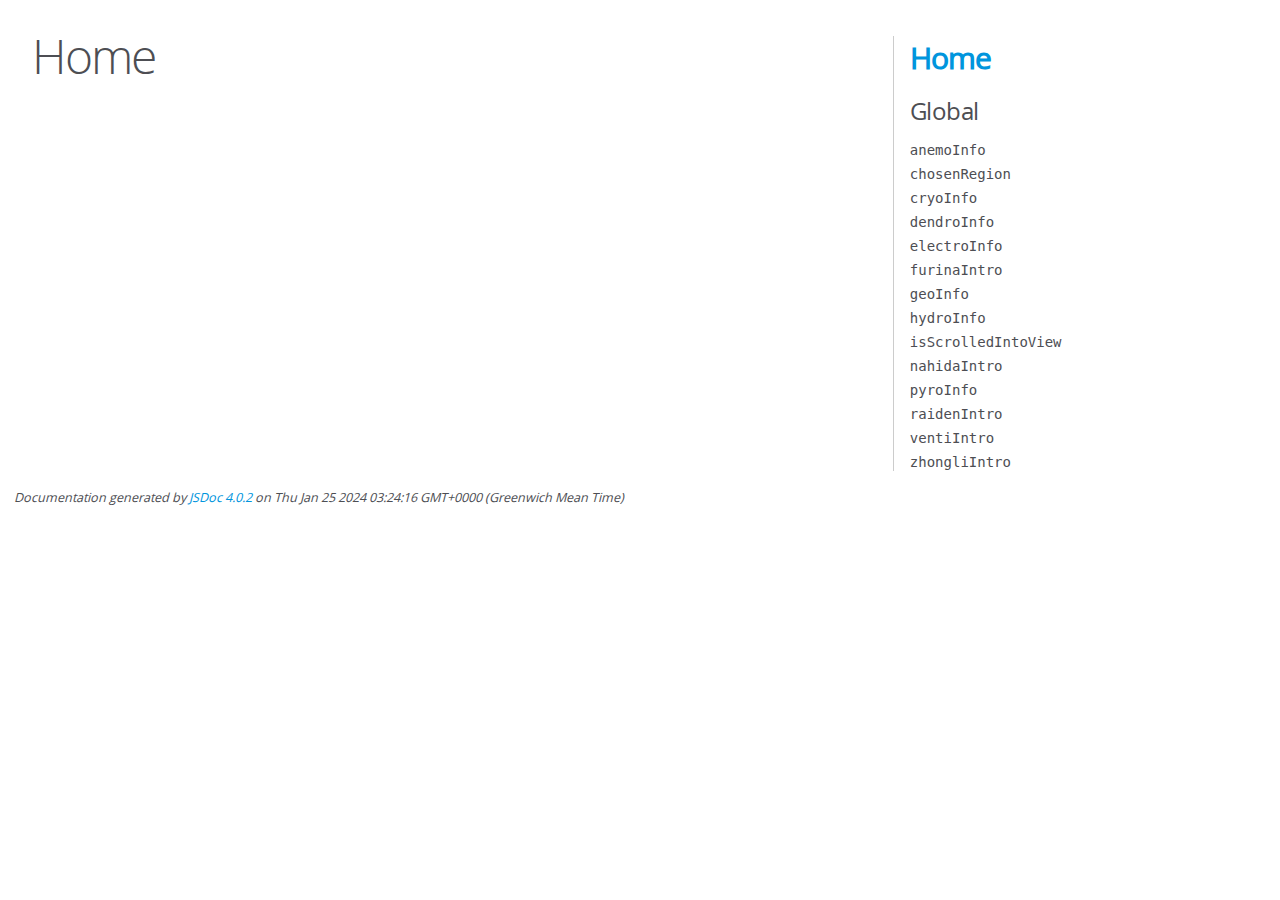
<file: genshin-website/out/index.html>
<!DOCTYPE html>
<html lang="en">
<head>
    <meta charset="utf-8">
    <title>JSDoc: Home</title>

    <script src="scripts/prettify/prettify.js"> </script>
    <script src="scripts/prettify/lang-css.js"> </script>
    <!--[if lt IE 9]>
      <script src="//html5shiv.googlecode.com/svn/trunk/html5.js"></script>
    <![endif]-->
    <link type="text/css" rel="stylesheet" href="styles/prettify-tomorrow.css">
    <link type="text/css" rel="stylesheet" href="styles/jsdoc-default.css">
</head>

<body>

<div id="main">

    <h1 class="page-title">Home</h1>

    



    


    <h3> </h3>










    









</div>

<nav>
    <h2><a href="index.html">Home</a></h2><h3>Global</h3><ul><li><a href="global.html#anemoInfo">anemoInfo</a></li><li><a href="global.html#chosenRegion">chosenRegion</a></li><li><a href="global.html#cryoInfo">cryoInfo</a></li><li><a href="global.html#dendroInfo">dendroInfo</a></li><li><a href="global.html#electroInfo">electroInfo</a></li><li><a href="global.html#furinaIntro">furinaIntro</a></li><li><a href="global.html#geoInfo">geoInfo</a></li><li><a href="global.html#hydroInfo">hydroInfo</a></li><li><a href="global.html#isScrolledIntoView">isScrolledIntoView</a></li><li><a href="global.html#nahidaIntro">nahidaIntro</a></li><li><a href="global.html#pyroInfo">pyroInfo</a></li><li><a href="global.html#raidenIntro">raidenIntro</a></li><li><a href="global.html#ventiIntro">ventiIntro</a></li><li><a href="global.html#zhongliIntro">zhongliIntro</a></li></ul>
</nav>

<br class="clear">

<footer>
    Documentation generated by <a href="https://github.com/jsdoc/jsdoc">JSDoc 4.0.2</a> on Thu Jan 25 2024 03:24:16 GMT+0000 (Greenwich Mean Time)
</footer>

<script> prettyPrint(); </script>
<script src="scripts/linenumber.js"> </script>
</body>
</html>
</file>
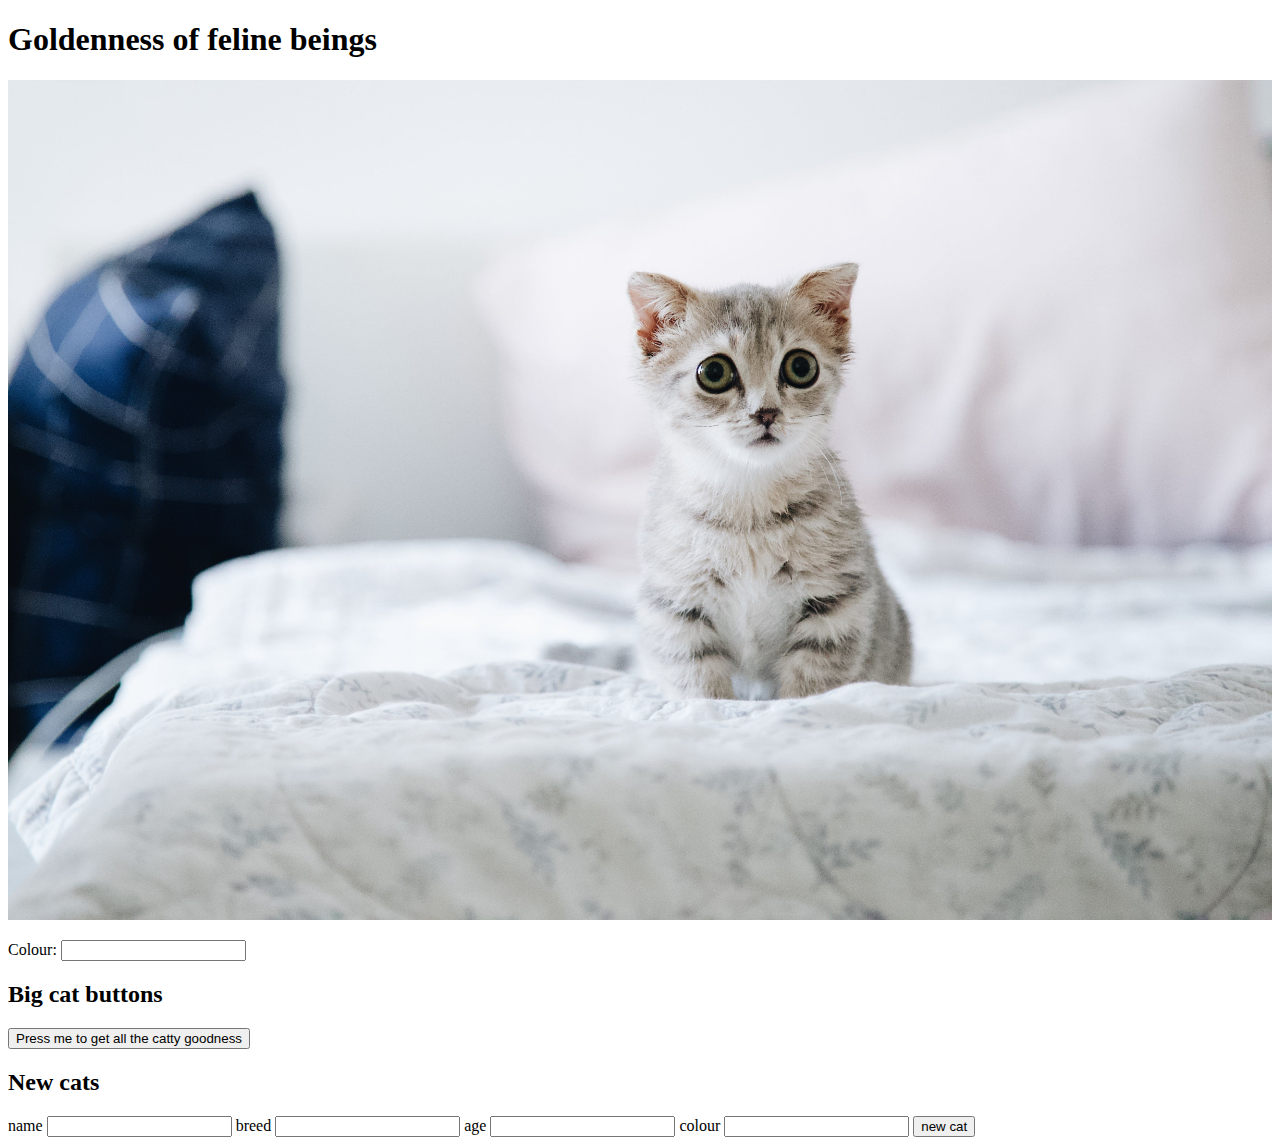
<file: proggold_2324-main/examples/client/index.html>
<!DOCTYPE html>
<html>
<head>
    <title>Golden cats</title>
</head>
<body>

    <script src="index.js" defer></script>

<h1>Goldenness of feline beings</h1>

<img width="100%" alt="Photo of cat by Tranmautritam: https://www.pexels.com/photo/gray-and-white-kitten-on-white-bed-2061057/" src="pexels-tranmautritam-2061057.jpg">

<form id="cat_search_form">

<p>Colour: <input name="colour"></p>
</form>
<div id="cat_search_results"></div>

<h2>Big cat buttons</h2>

<button size="really big" id="all_cats_button">Press me to get all the catty goodness</button>
<div id="all_cats_results"></div>

<h2>New cats</h2>

<form method="POST" action="newcat" id = "new_cat_form">
  name <input name="name">
  breed <input name="breed">
  age <input name="age">
  colour <input name="colour">
  <button type="submit">new cat</button>
</form>

</body>
</html>
</file>
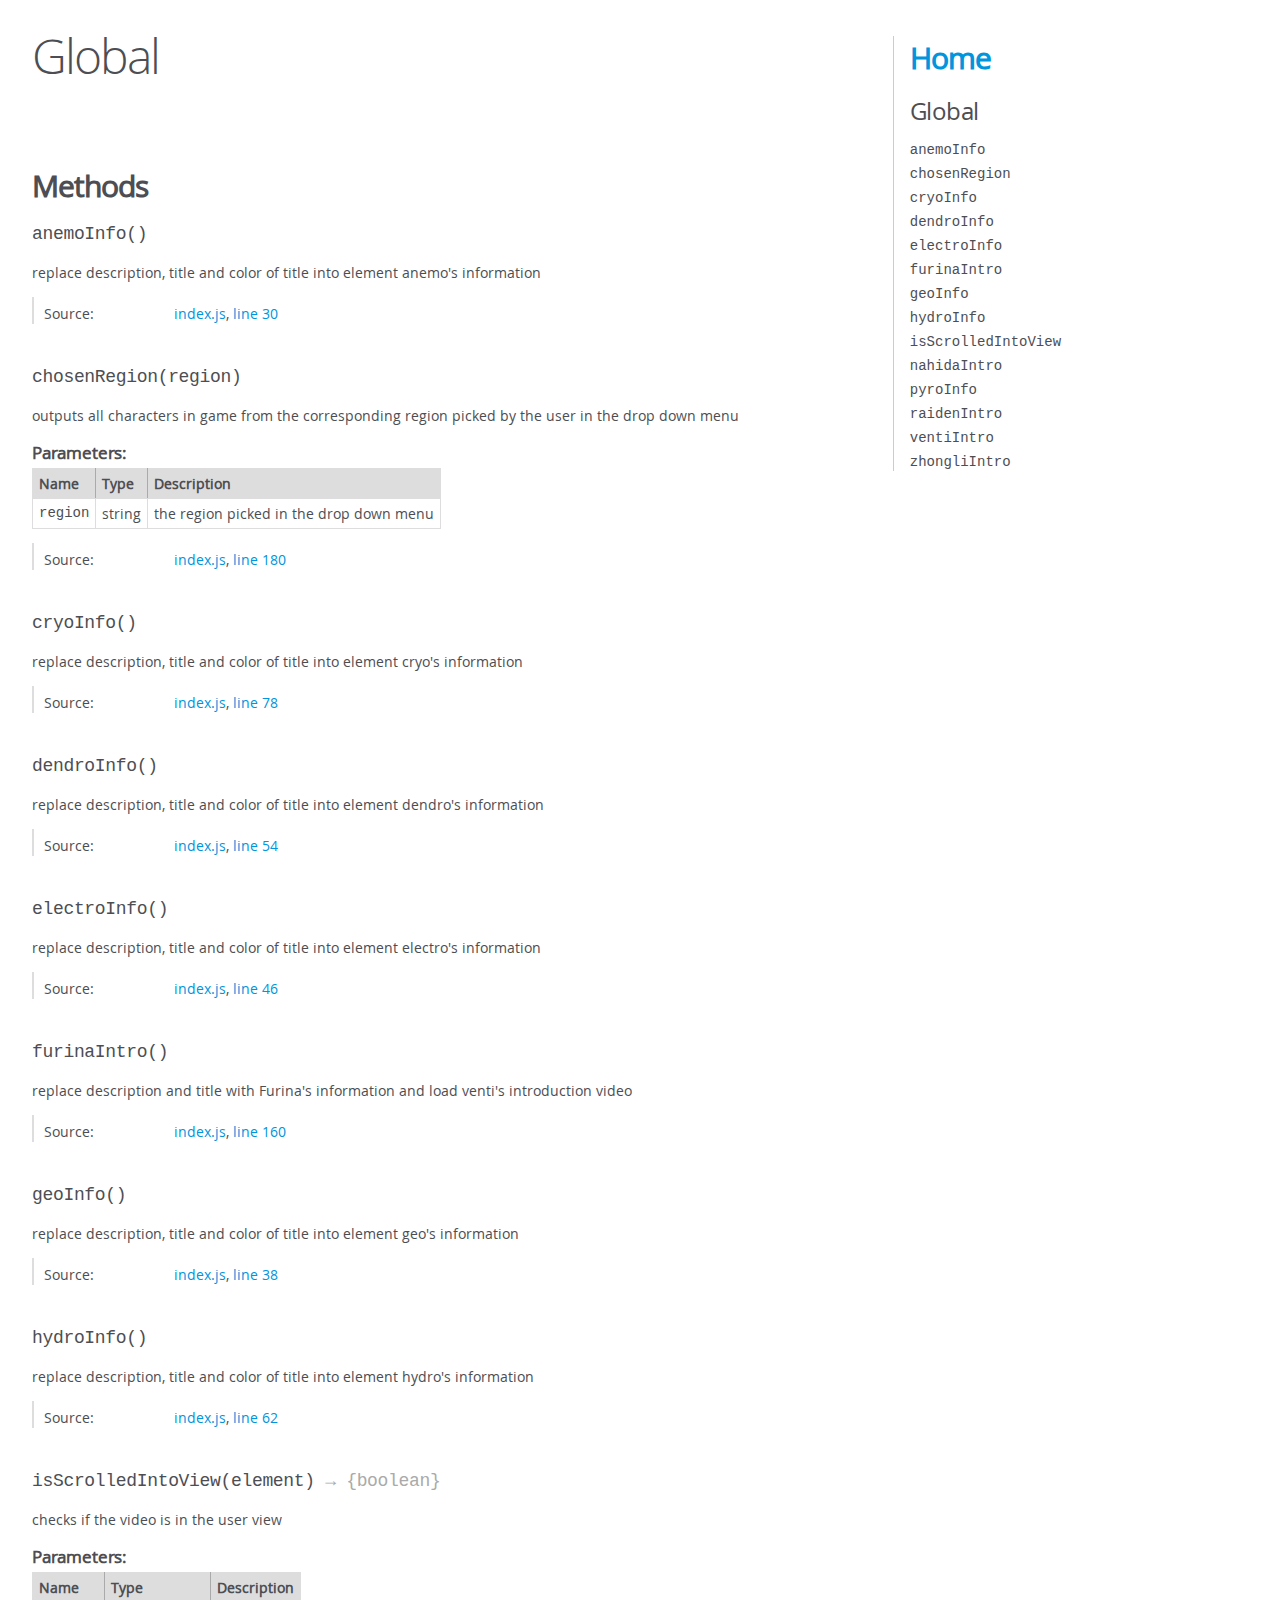
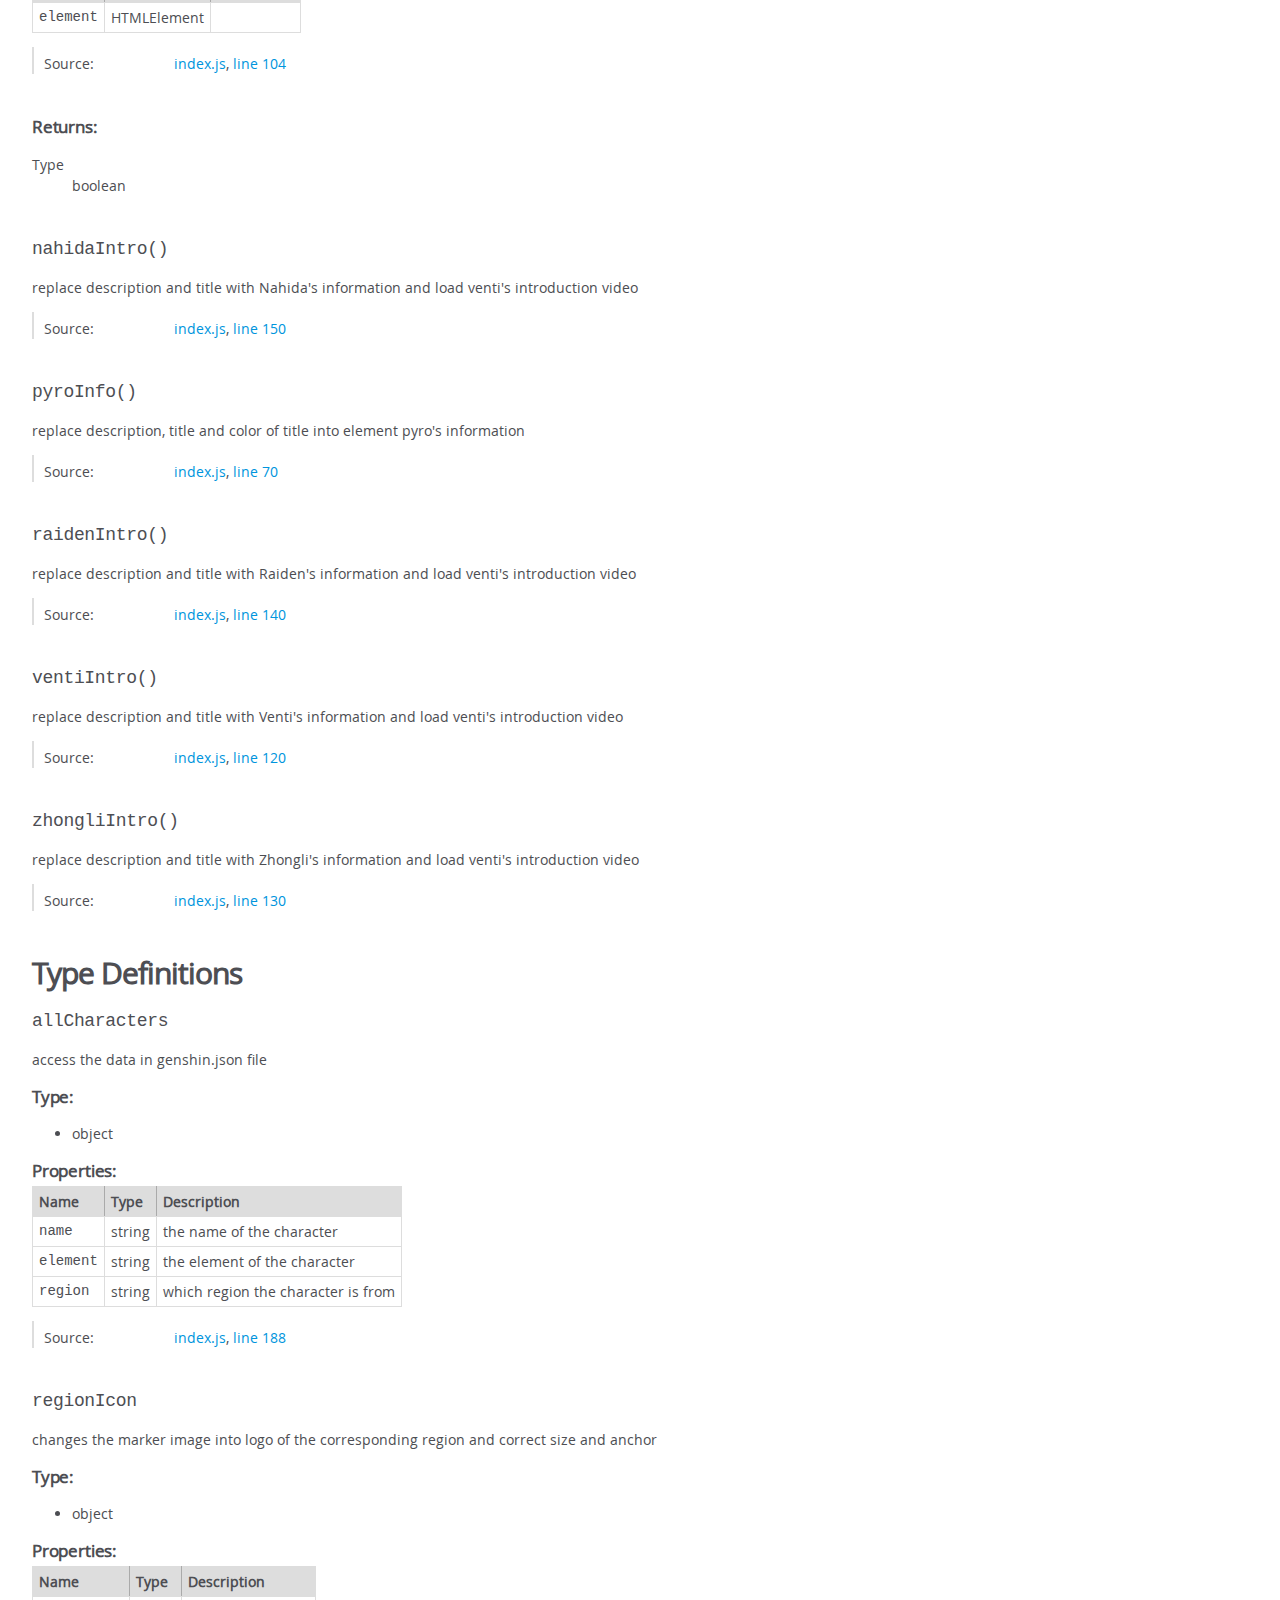
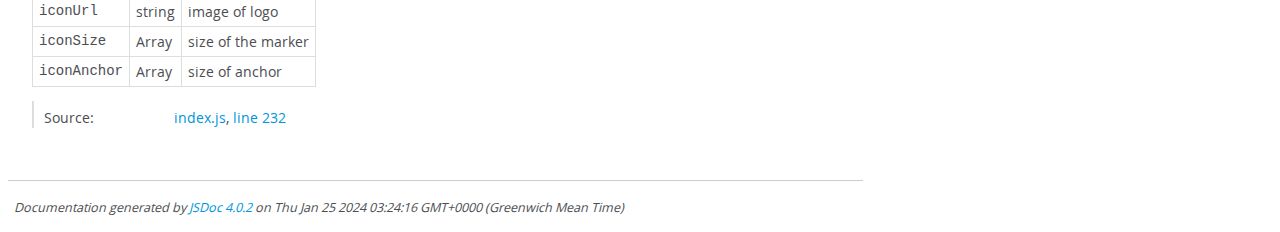
<file: genshin-website/out/global.html>
<!DOCTYPE html>
<html lang="en">
<head>
    <meta charset="utf-8">
    <title>JSDoc: Global</title>

    <script src="scripts/prettify/prettify.js"> </script>
    <script src="scripts/prettify/lang-css.js"> </script>
    <!--[if lt IE 9]>
      <script src="//html5shiv.googlecode.com/svn/trunk/html5.js"></script>
    <![endif]-->
    <link type="text/css" rel="stylesheet" href="styles/prettify-tomorrow.css">
    <link type="text/css" rel="stylesheet" href="styles/jsdoc-default.css">
</head>

<body>

<div id="main">

    <h1 class="page-title">Global</h1>

    




<section>

<header>
    
        <h2></h2>
        
    
</header>

<article>
    <div class="container-overview">
    
        

        


<dl class="details">

    

    

    

    

    

    

    

    

    

    

    

    

    

    

    

    
</dl>


        
    
    </div>

    

    

    

    

    

    

    

    
        <h3 class="subsection-title">Methods</h3>

        
            

    

    
    <h4 class="name" id="anemoInfo"><span class="type-signature"></span>anemoInfo<span class="signature">()</span><span class="type-signature"></span></h4>
    

    



<div class="description">
    replace description, title and color of title into element anemo's information
</div>













<dl class="details">

    

    

    

    

    

    

    

    

    

    

    

    

    
    <dt class="tag-source">Source:</dt>
    <dd class="tag-source"><ul class="dummy"><li>
        <a href="index.js.html">index.js</a>, <a href="index.js.html#line30">line 30</a>
    </li></ul></dd>
    

    

    

    
</dl>




















        
            

    

    
    <h4 class="name" id="chosenRegion"><span class="type-signature"></span>chosenRegion<span class="signature">(region)</span><span class="type-signature"></span></h4>
    

    



<div class="description">
    outputs all characters in game from the corresponding region picked by the user in the drop down menu
</div>









    <h5>Parameters:</h5>
    

<table class="params">
    <thead>
    <tr>
        
        <th>Name</th>
        

        <th>Type</th>

        

        

        <th class="last">Description</th>
    </tr>
    </thead>

    <tbody>
    

        <tr>
            
                <td class="name"><code>region</code></td>
            

            <td class="type">
            
                
<span class="param-type">string</span>


            
            </td>

            

            

            <td class="description last">the region picked in the drop down menu</td>
        </tr>

    
    </tbody>
</table>






<dl class="details">

    

    

    

    

    

    

    

    

    

    

    

    

    
    <dt class="tag-source">Source:</dt>
    <dd class="tag-source"><ul class="dummy"><li>
        <a href="index.js.html">index.js</a>, <a href="index.js.html#line180">line 180</a>
    </li></ul></dd>
    

    

    

    
</dl>




















        
            

    

    
    <h4 class="name" id="cryoInfo"><span class="type-signature"></span>cryoInfo<span class="signature">()</span><span class="type-signature"></span></h4>
    

    



<div class="description">
    replace description, title and color of title into element cryo's information
</div>













<dl class="details">

    

    

    

    

    

    

    

    

    

    

    

    

    
    <dt class="tag-source">Source:</dt>
    <dd class="tag-source"><ul class="dummy"><li>
        <a href="index.js.html">index.js</a>, <a href="index.js.html#line78">line 78</a>
    </li></ul></dd>
    

    

    

    
</dl>




















        
            

    

    
    <h4 class="name" id="dendroInfo"><span class="type-signature"></span>dendroInfo<span class="signature">()</span><span class="type-signature"></span></h4>
    

    



<div class="description">
    replace description, title and color of title into element dendro's information
</div>













<dl class="details">

    

    

    

    

    

    

    

    

    

    

    

    

    
    <dt class="tag-source">Source:</dt>
    <dd class="tag-source"><ul class="dummy"><li>
        <a href="index.js.html">index.js</a>, <a href="index.js.html#line54">line 54</a>
    </li></ul></dd>
    

    

    

    
</dl>




















        
            

    

    
    <h4 class="name" id="electroInfo"><span class="type-signature"></span>electroInfo<span class="signature">()</span><span class="type-signature"></span></h4>
    

    



<div class="description">
    replace description, title and color of title into element electro's information
</div>













<dl class="details">

    

    

    

    

    

    

    

    

    

    

    

    

    
    <dt class="tag-source">Source:</dt>
    <dd class="tag-source"><ul class="dummy"><li>
        <a href="index.js.html">index.js</a>, <a href="index.js.html#line46">line 46</a>
    </li></ul></dd>
    

    

    

    
</dl>




















        
            

    

    
    <h4 class="name" id="furinaIntro"><span class="type-signature"></span>furinaIntro<span class="signature">()</span><span class="type-signature"></span></h4>
    

    



<div class="description">
    replace description and title with Furina's information and load venti's introduction video
</div>













<dl class="details">

    

    

    

    

    

    

    

    

    

    

    

    

    
    <dt class="tag-source">Source:</dt>
    <dd class="tag-source"><ul class="dummy"><li>
        <a href="index.js.html">index.js</a>, <a href="index.js.html#line160">line 160</a>
    </li></ul></dd>
    

    

    

    
</dl>




















        
            

    

    
    <h4 class="name" id="geoInfo"><span class="type-signature"></span>geoInfo<span class="signature">()</span><span class="type-signature"></span></h4>
    

    



<div class="description">
    replace description, title and color of title into element geo's information
</div>













<dl class="details">

    

    

    

    

    

    

    

    

    

    

    

    

    
    <dt class="tag-source">Source:</dt>
    <dd class="tag-source"><ul class="dummy"><li>
        <a href="index.js.html">index.js</a>, <a href="index.js.html#line38">line 38</a>
    </li></ul></dd>
    

    

    

    
</dl>




















        
            

    

    
    <h4 class="name" id="hydroInfo"><span class="type-signature"></span>hydroInfo<span class="signature">()</span><span class="type-signature"></span></h4>
    

    



<div class="description">
    replace description, title and color of title into element hydro's information
</div>













<dl class="details">

    

    

    

    

    

    

    

    

    

    

    

    

    
    <dt class="tag-source">Source:</dt>
    <dd class="tag-source"><ul class="dummy"><li>
        <a href="index.js.html">index.js</a>, <a href="index.js.html#line62">line 62</a>
    </li></ul></dd>
    

    

    

    
</dl>




















        
            

    

    
    <h4 class="name" id="isScrolledIntoView"><span class="type-signature"></span>isScrolledIntoView<span class="signature">(element)</span><span class="type-signature"> &rarr; {boolean}</span></h4>
    

    



<div class="description">
    checks if the video is in the user view
</div>









    <h5>Parameters:</h5>
    

<table class="params">
    <thead>
    <tr>
        
        <th>Name</th>
        

        <th>Type</th>

        

        

        <th class="last">Description</th>
    </tr>
    </thead>

    <tbody>
    

        <tr>
            
                <td class="name"><code>element</code></td>
            

            <td class="type">
            
                
<span class="param-type">HTMLElement</span>


            
            </td>

            

            

            <td class="description last"></td>
        </tr>

    
    </tbody>
</table>






<dl class="details">

    

    

    

    

    

    

    

    

    

    

    

    

    
    <dt class="tag-source">Source:</dt>
    <dd class="tag-source"><ul class="dummy"><li>
        <a href="index.js.html">index.js</a>, <a href="index.js.html#line104">line 104</a>
    </li></ul></dd>
    

    

    

    
</dl>















<h5>Returns:</h5>

        


<dl>
    <dt>
        Type
    </dt>
    <dd>
        
<span class="param-type">boolean</span>


    </dd>
</dl>

    





        
            

    

    
    <h4 class="name" id="nahidaIntro"><span class="type-signature"></span>nahidaIntro<span class="signature">()</span><span class="type-signature"></span></h4>
    

    



<div class="description">
    replace description and title with Nahida's information and load venti's introduction video
</div>













<dl class="details">

    

    

    

    

    

    

    

    

    

    

    

    

    
    <dt class="tag-source">Source:</dt>
    <dd class="tag-source"><ul class="dummy"><li>
        <a href="index.js.html">index.js</a>, <a href="index.js.html#line150">line 150</a>
    </li></ul></dd>
    

    

    

    
</dl>




















        
            

    

    
    <h4 class="name" id="pyroInfo"><span class="type-signature"></span>pyroInfo<span class="signature">()</span><span class="type-signature"></span></h4>
    

    



<div class="description">
    replace description, title and color of title into element pyro's information
</div>













<dl class="details">

    

    

    

    

    

    

    

    

    

    

    

    

    
    <dt class="tag-source">Source:</dt>
    <dd class="tag-source"><ul class="dummy"><li>
        <a href="index.js.html">index.js</a>, <a href="index.js.html#line70">line 70</a>
    </li></ul></dd>
    

    

    

    
</dl>




















        
            

    

    
    <h4 class="name" id="raidenIntro"><span class="type-signature"></span>raidenIntro<span class="signature">()</span><span class="type-signature"></span></h4>
    

    



<div class="description">
    replace description and title with Raiden's information and load venti's introduction video
</div>













<dl class="details">

    

    

    

    

    

    

    

    

    

    

    

    

    
    <dt class="tag-source">Source:</dt>
    <dd class="tag-source"><ul class="dummy"><li>
        <a href="index.js.html">index.js</a>, <a href="index.js.html#line140">line 140</a>
    </li></ul></dd>
    

    

    

    
</dl>




















        
            

    

    
    <h4 class="name" id="ventiIntro"><span class="type-signature"></span>ventiIntro<span class="signature">()</span><span class="type-signature"></span></h4>
    

    



<div class="description">
    replace description and title with Venti's information and load venti's introduction video
</div>













<dl class="details">

    

    

    

    

    

    

    

    

    

    

    

    

    
    <dt class="tag-source">Source:</dt>
    <dd class="tag-source"><ul class="dummy"><li>
        <a href="index.js.html">index.js</a>, <a href="index.js.html#line120">line 120</a>
    </li></ul></dd>
    

    

    

    
</dl>




















        
            

    

    
    <h4 class="name" id="zhongliIntro"><span class="type-signature"></span>zhongliIntro<span class="signature">()</span><span class="type-signature"></span></h4>
    

    



<div class="description">
    replace description and title with Zhongli's information and load venti's introduction video
</div>













<dl class="details">

    

    

    

    

    

    

    

    

    

    

    

    

    
    <dt class="tag-source">Source:</dt>
    <dd class="tag-source"><ul class="dummy"><li>
        <a href="index.js.html">index.js</a>, <a href="index.js.html#line130">line 130</a>
    </li></ul></dd>
    

    

    

    
</dl>




















        
    

    
        <h3 class="subsection-title">Type Definitions</h3>

        
                
<h4 class="name" id="allCharacters">allCharacters</h4>




<div class="description">
    access the data in genshin.json file
</div>



    <h5>Type:</h5>
    <ul>
        <li>
            
<span class="param-type">object</span>


        </li>
    </ul>





    <h5 class="subsection-title">Properties:</h5>

    

<table class="props">
    <thead>
    <tr>
        
        <th>Name</th>
        

        <th>Type</th>

        

        

        <th class="last">Description</th>
    </tr>
    </thead>

    <tbody>
    

        <tr>
            
                <td class="name"><code>name</code></td>
            

            <td class="type">
            
                
<span class="param-type">string</span>


            
            </td>

            

            

            <td class="description last">the name of the character</td>
        </tr>

    

        <tr>
            
                <td class="name"><code>element</code></td>
            

            <td class="type">
            
                
<span class="param-type">string</span>


            
            </td>

            

            

            <td class="description last">the element of the character</td>
        </tr>

    

        <tr>
            
                <td class="name"><code>region</code></td>
            

            <td class="type">
            
                
<span class="param-type">string</span>


            
            </td>

            

            

            <td class="description last">which region the character is from</td>
        </tr>

    
    </tbody>
</table>




<dl class="details">

    

    

    

    

    

    

    

    

    

    

    

    

    
    <dt class="tag-source">Source:</dt>
    <dd class="tag-source"><ul class="dummy"><li>
        <a href="index.js.html">index.js</a>, <a href="index.js.html#line188">line 188</a>
    </li></ul></dd>
    

    

    

    
</dl>






            
                
<h4 class="name" id="regionIcon">regionIcon</h4>




<div class="description">
    changes the marker image into logo of the corresponding region and correct size and anchor
</div>



    <h5>Type:</h5>
    <ul>
        <li>
            
<span class="param-type">object</span>


        </li>
    </ul>





    <h5 class="subsection-title">Properties:</h5>

    

<table class="props">
    <thead>
    <tr>
        
        <th>Name</th>
        

        <th>Type</th>

        

        

        <th class="last">Description</th>
    </tr>
    </thead>

    <tbody>
    

        <tr>
            
                <td class="name"><code>iconUrl</code></td>
            

            <td class="type">
            
                
<span class="param-type">string</span>


            
            </td>

            

            

            <td class="description last">image of logo</td>
        </tr>

    

        <tr>
            
                <td class="name"><code>iconSize</code></td>
            

            <td class="type">
            
                
<span class="param-type">Array</span>


            
            </td>

            

            

            <td class="description last">size of the marker</td>
        </tr>

    

        <tr>
            
                <td class="name"><code>iconAnchor</code></td>
            

            <td class="type">
            
                
<span class="param-type">Array</span>


            
            </td>

            

            

            <td class="description last">size of anchor</td>
        </tr>

    
    </tbody>
</table>




<dl class="details">

    

    

    

    

    

    

    

    

    

    

    

    

    
    <dt class="tag-source">Source:</dt>
    <dd class="tag-source"><ul class="dummy"><li>
        <a href="index.js.html">index.js</a>, <a href="index.js.html#line232">line 232</a>
    </li></ul></dd>
    

    

    

    
</dl>






            
    

    
</article>

</section>




</div>

<nav>
    <h2><a href="index.html">Home</a></h2><h3>Global</h3><ul><li><a href="global.html#anemoInfo">anemoInfo</a></li><li><a href="global.html#chosenRegion">chosenRegion</a></li><li><a href="global.html#cryoInfo">cryoInfo</a></li><li><a href="global.html#dendroInfo">dendroInfo</a></li><li><a href="global.html#electroInfo">electroInfo</a></li><li><a href="global.html#furinaIntro">furinaIntro</a></li><li><a href="global.html#geoInfo">geoInfo</a></li><li><a href="global.html#hydroInfo">hydroInfo</a></li><li><a href="global.html#isScrolledIntoView">isScrolledIntoView</a></li><li><a href="global.html#nahidaIntro">nahidaIntro</a></li><li><a href="global.html#pyroInfo">pyroInfo</a></li><li><a href="global.html#raidenIntro">raidenIntro</a></li><li><a href="global.html#ventiIntro">ventiIntro</a></li><li><a href="global.html#zhongliIntro">zhongliIntro</a></li></ul>
</nav>

<br class="clear">

<footer>
    Documentation generated by <a href="https://github.com/jsdoc/jsdoc">JSDoc 4.0.2</a> on Thu Jan 25 2024 03:24:16 GMT+0000 (Greenwich Mean Time)
</footer>

<script> prettyPrint(); </script>
<script src="scripts/linenumber.js"> </script>
</body>
</html>
</file>
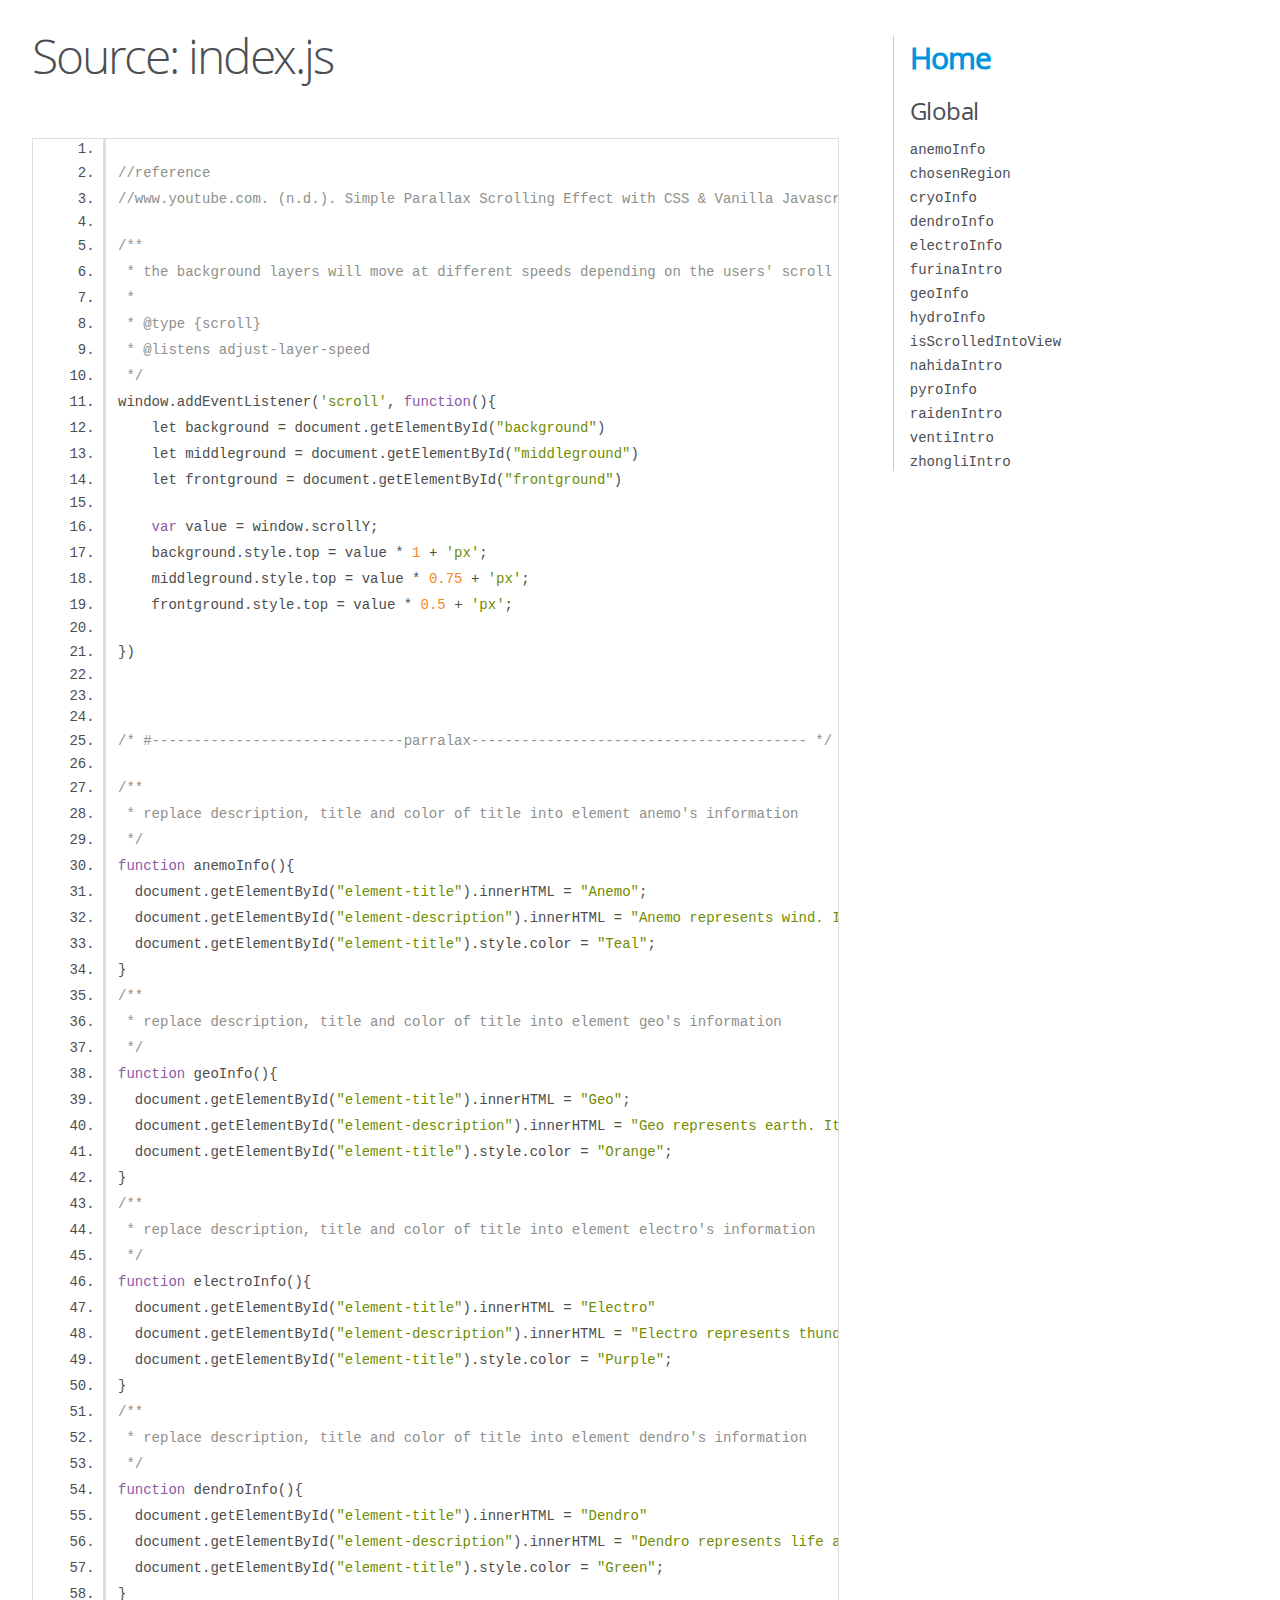
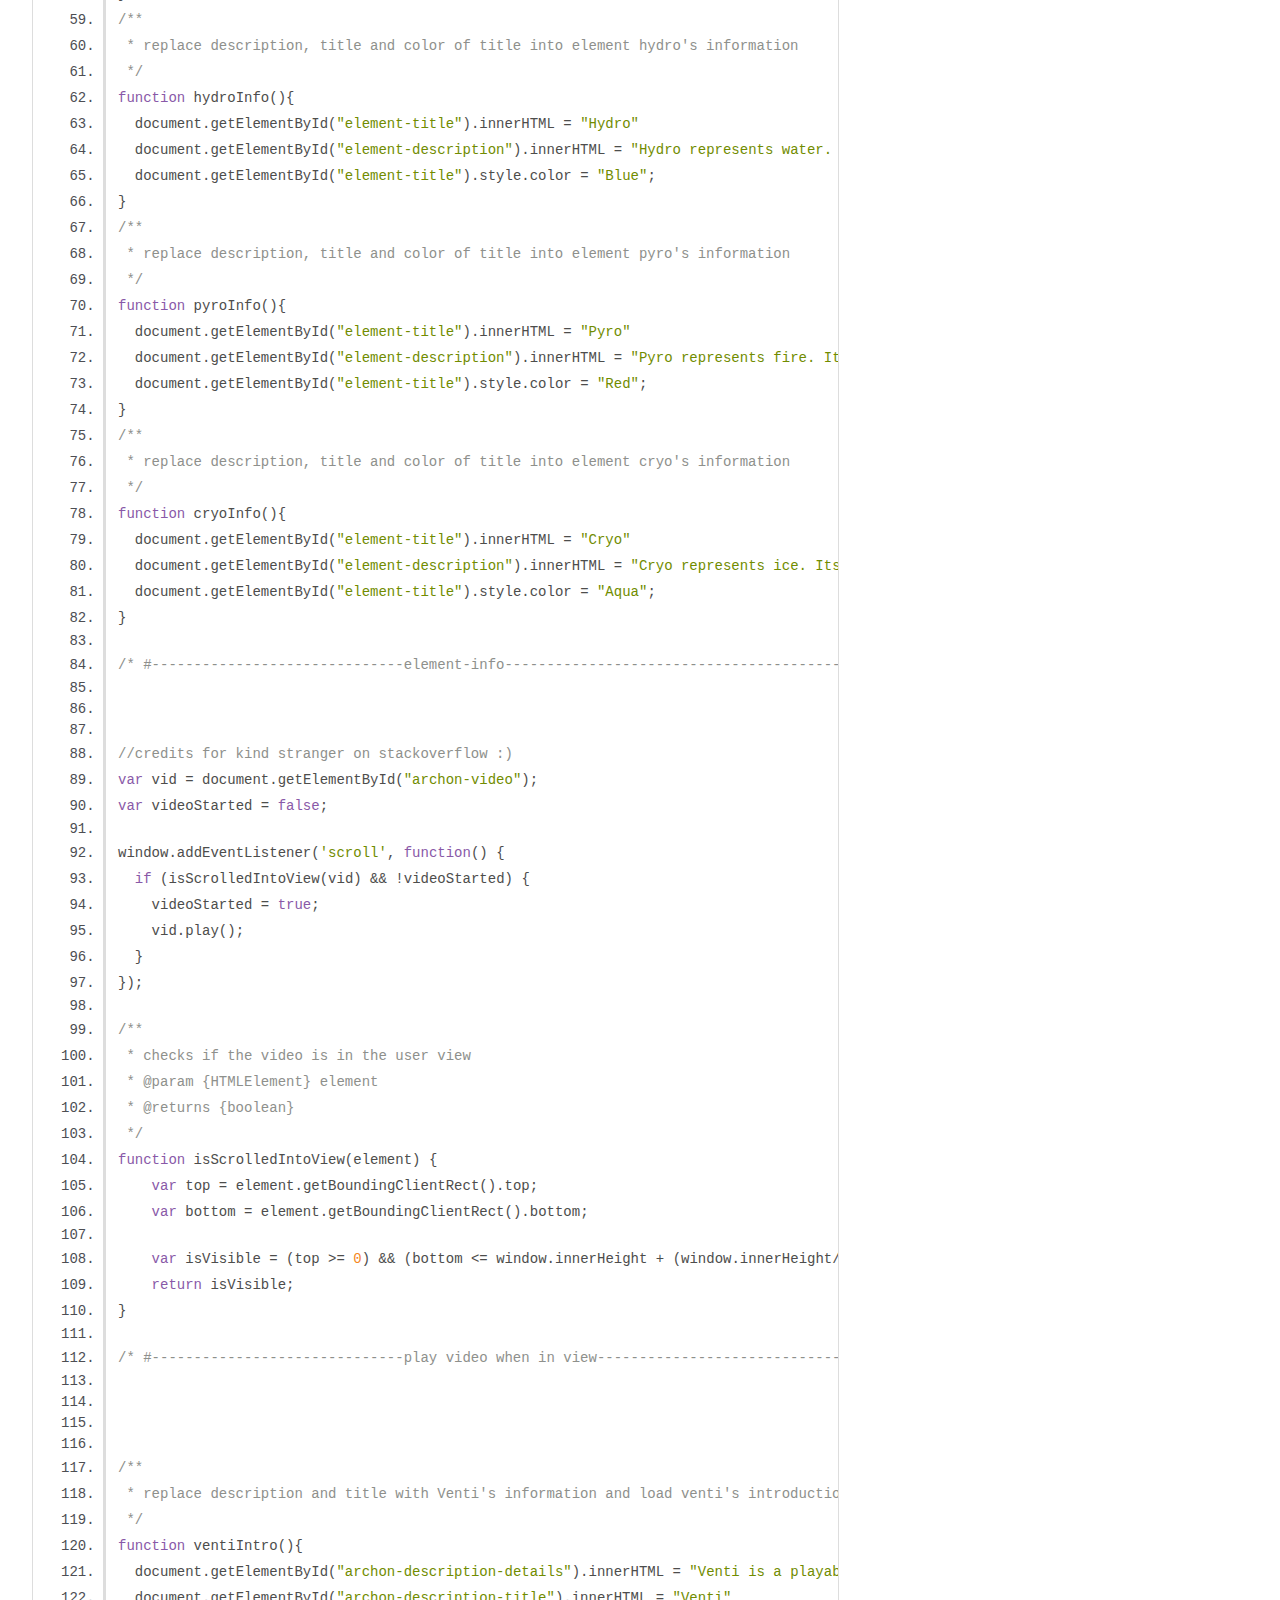
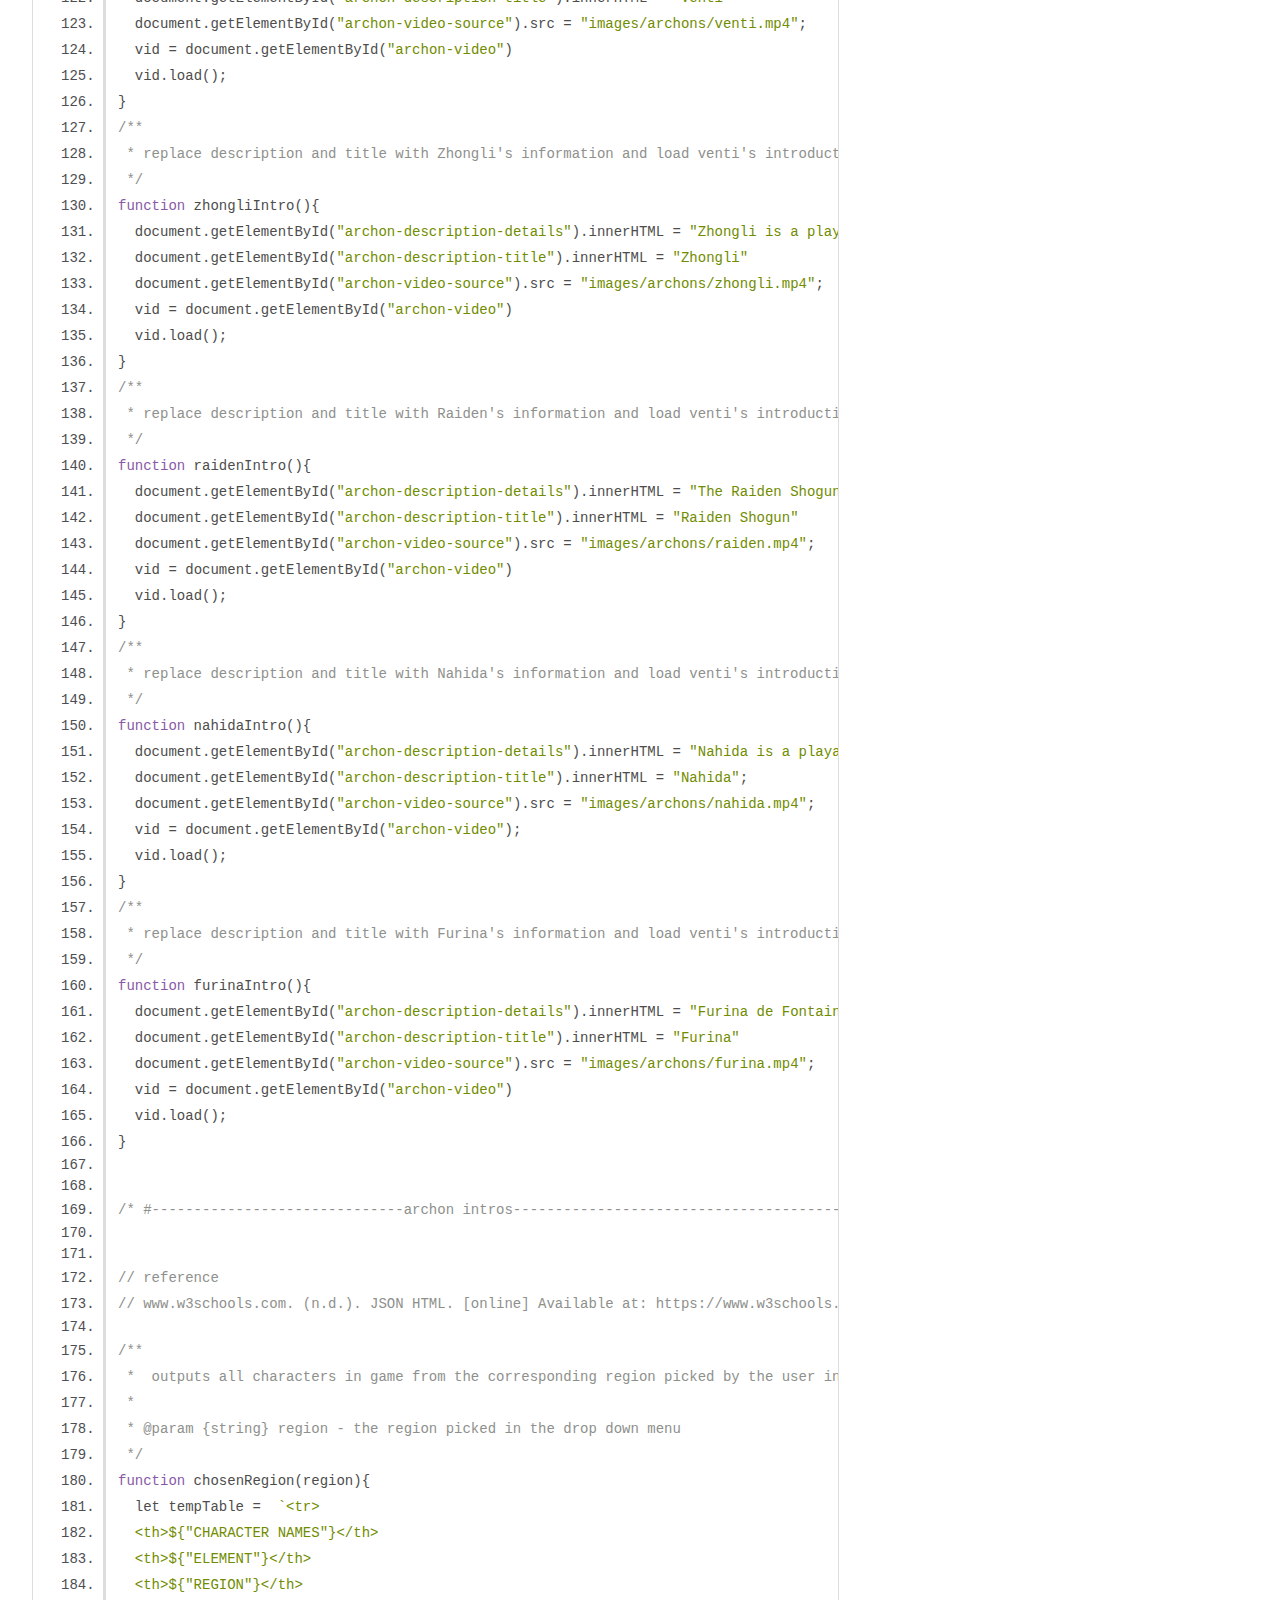
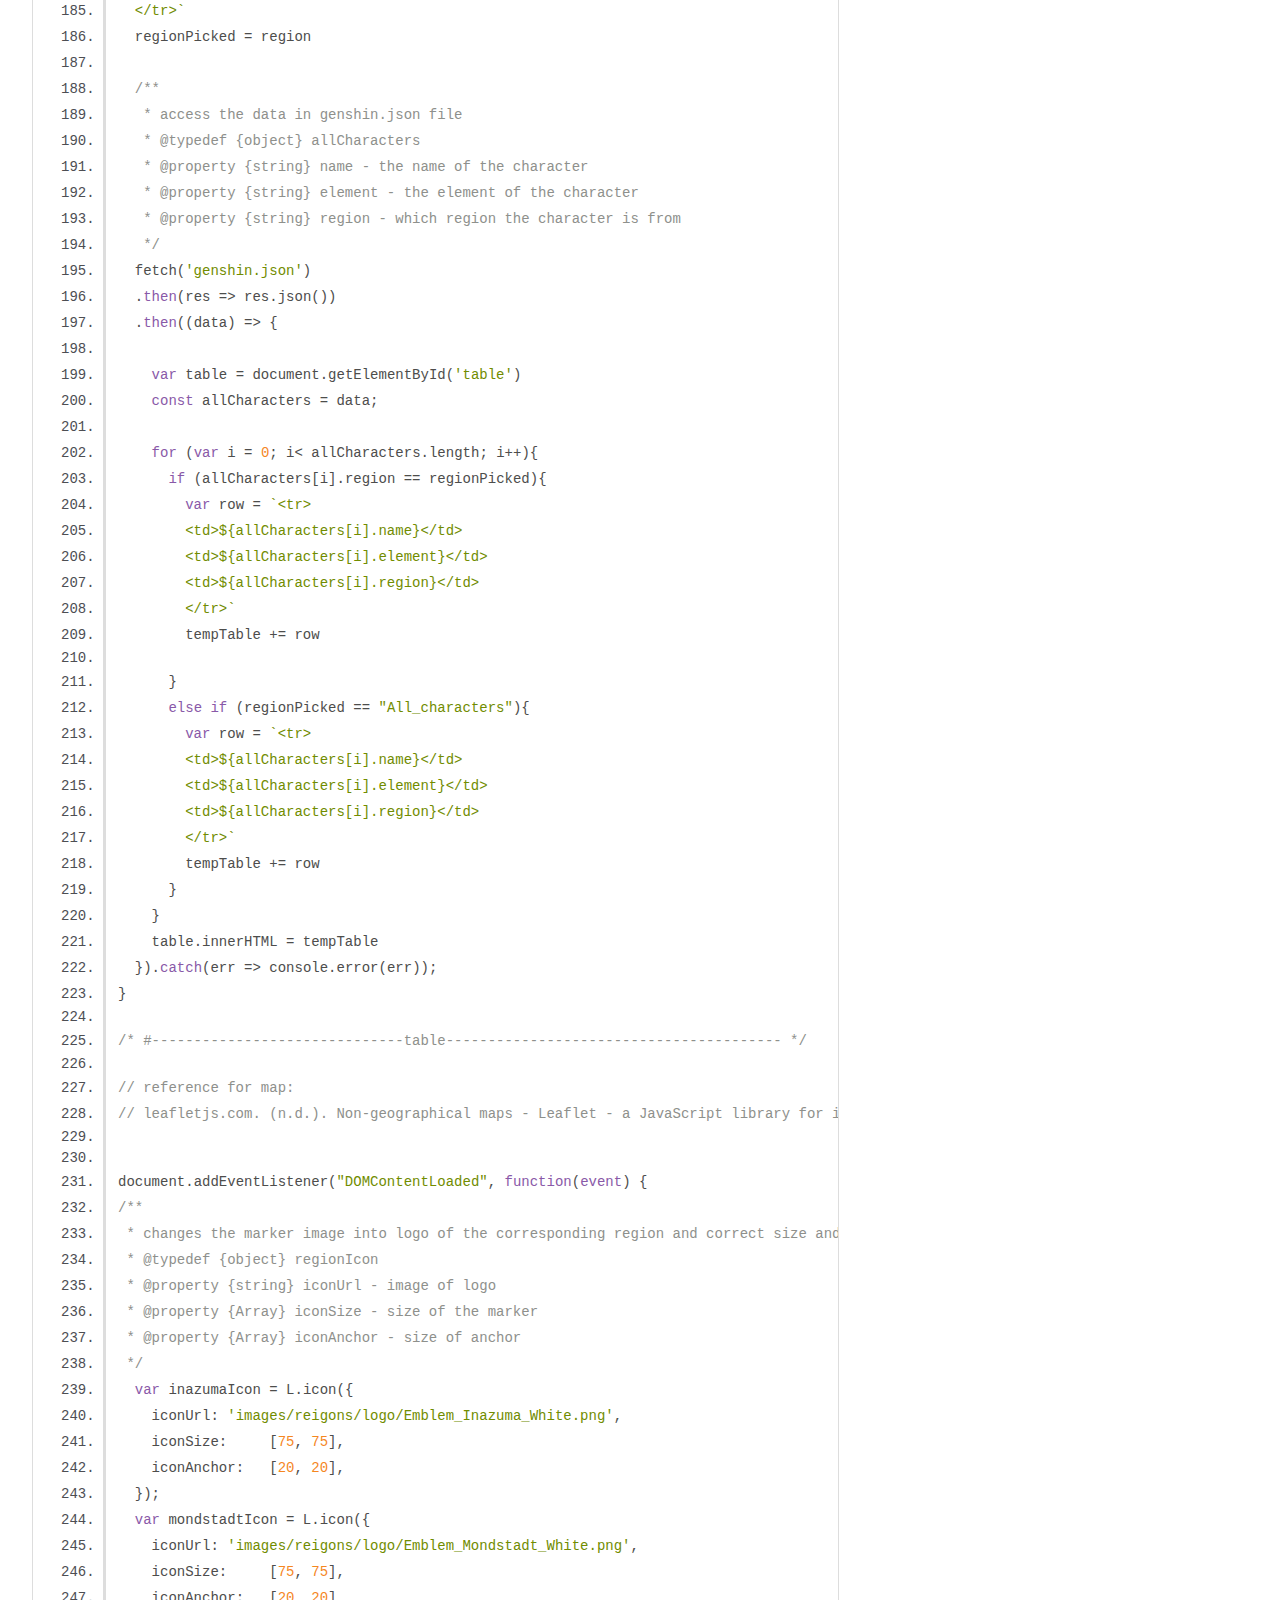
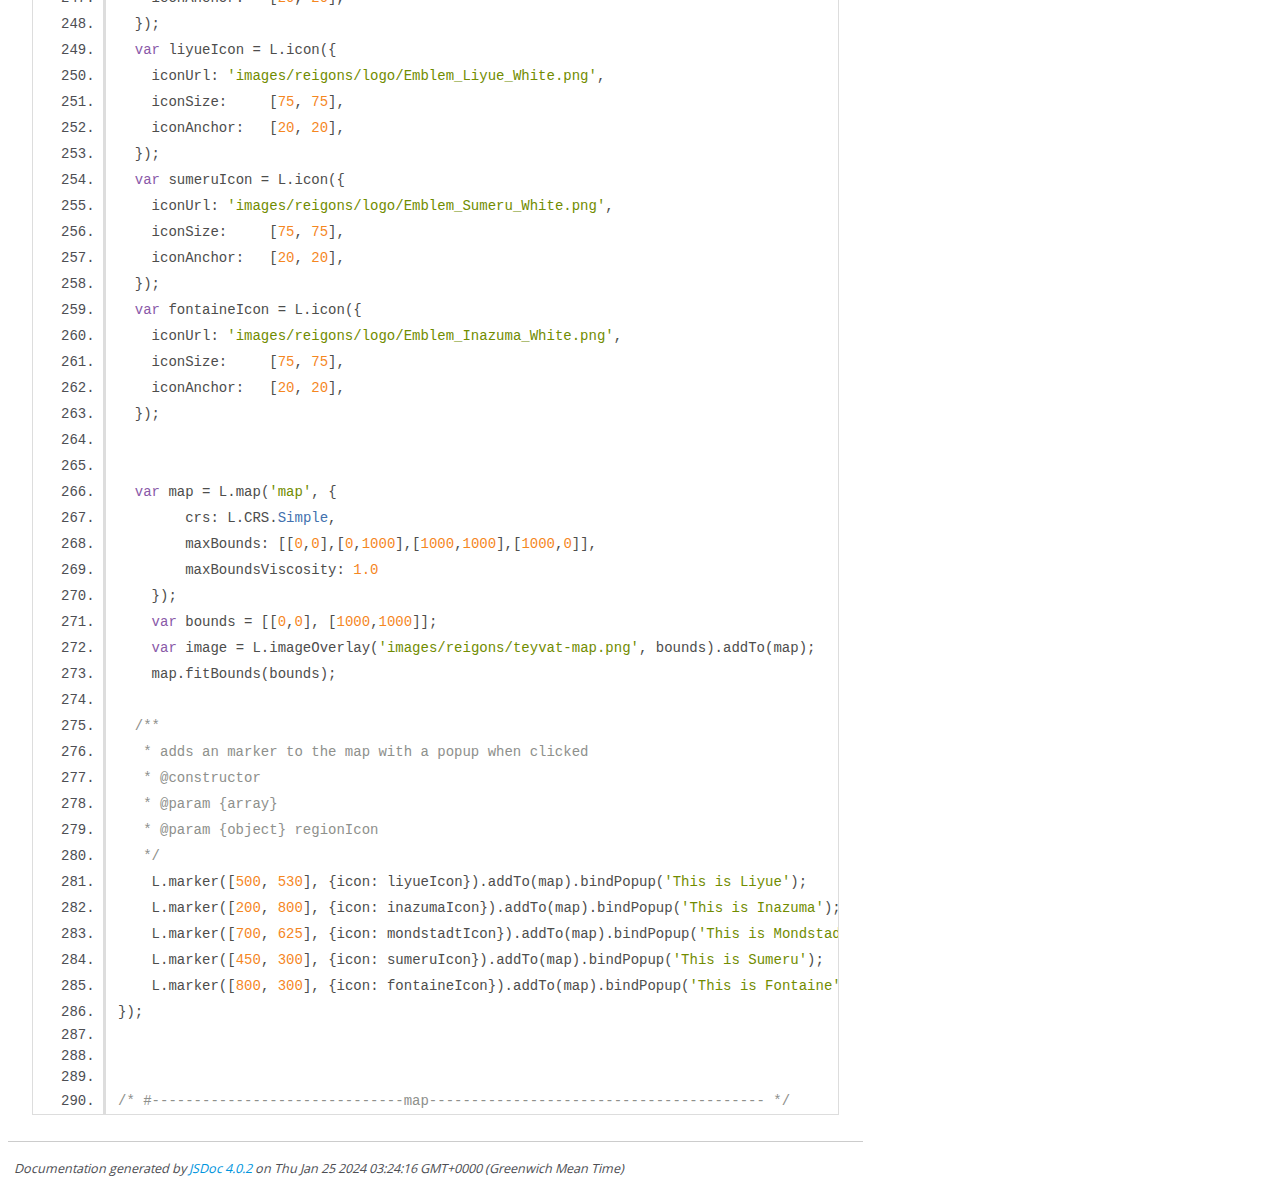
<file: genshin-website/out/index.js.html>
<!DOCTYPE html>
<html lang="en">
<head>
    <meta charset="utf-8">
    <title>JSDoc: Source: index.js</title>

    <script src="scripts/prettify/prettify.js"> </script>
    <script src="scripts/prettify/lang-css.js"> </script>
    <!--[if lt IE 9]>
      <script src="//html5shiv.googlecode.com/svn/trunk/html5.js"></script>
    <![endif]-->
    <link type="text/css" rel="stylesheet" href="styles/prettify-tomorrow.css">
    <link type="text/css" rel="stylesheet" href="styles/jsdoc-default.css">
</head>

<body>

<div id="main">

    <h1 class="page-title">Source: index.js</h1>

    



    
    <section>
        <article>
            <pre class="prettyprint source linenums"><code>
//reference
//www.youtube.com. (n.d.). Simple Parallax Scrolling Effect with CSS &amp; Vanilla Javascript. [online] Available at: https://www.youtube.com/watch?v=TawH-AqHTXc&amp;t=146s [Accessed 25 Jan. 2024].

/**
 * the background layers will move at different speeds depending on the users' scroll to create a 3d illusion with parallax
 *
 * @type {scroll} 
 * @listens adjust-layer-speed 
 */
window.addEventListener('scroll', function(){
    let background = document.getElementById("background")
    let middleground = document.getElementById("middleground")
    let frontground = document.getElementById("frontground")

    var value = window.scrollY;
    background.style.top = value * 1 + 'px';
    middleground.style.top = value * 0.75 + 'px';
    frontground.style.top = value * 0.5 + 'px';

})



/* #------------------------------parralax---------------------------------------- */

/**
 * replace description, title and color of title into element anemo's information
 */
function anemoInfo(){
  document.getElementById("element-title").innerHTML = "Anemo";
  document.getElementById("element-description").innerHTML = "Anemo represents wind. Its associated Archon is Barbatos, whose domain is Mondstadt."
  document.getElementById("element-title").style.color = "Teal";
}
/**
 * replace description, title and color of title into element geo's information
 */
function geoInfo(){
  document.getElementById("element-title").innerHTML = "Geo";
  document.getElementById("element-description").innerHTML = "Geo represents earth. Its associated Archon is Morax, whose domain is Liyue."
  document.getElementById("element-title").style.color = "Orange";
}
/**
 * replace description, title and color of title into element electro's information
 */
function electroInfo(){
  document.getElementById("element-title").innerHTML = "Electro"
  document.getElementById("element-description").innerHTML = "Electro represents thunder. Its associated Archon is Beelzebul, whose domain is Inazuma."
  document.getElementById("element-title").style.color = "Purple";
}
/**
 * replace description, title and color of title into element dendro's information
 */
function dendroInfo(){
  document.getElementById("element-title").innerHTML = "Dendro"
  document.getElementById("element-description").innerHTML = "Dendro represents life and the element of plants. Its associated Archon is Buer, whose domain is Sumeru."
  document.getElementById("element-title").style.color = "Green";
}
/**
 * replace description, title and color of title into element hydro's information
 */
function hydroInfo(){
  document.getElementById("element-title").innerHTML = "Hydro"
  document.getElementById("element-description").innerHTML = "Hydro represents water. Its associated Archon was Focalors, whose domain was Fontaine."
  document.getElementById("element-title").style.color = "Blue";
}
/**
 * replace description, title and color of title into element pyro's information
 */
function pyroInfo(){
  document.getElementById("element-title").innerHTML = "Pyro"
  document.getElementById("element-description").innerHTML = "Pyro represents fire. Its associated Archon is Murata, whose domain is Natlan. It is not released yet."
  document.getElementById("element-title").style.color = "Red";
}
/**
 * replace description, title and color of title into element cryo's information
 */
function cryoInfo(){
  document.getElementById("element-title").innerHTML = "Cryo"
  document.getElementById("element-description").innerHTML = "Cryo represents ice. Its associated Archon is the Tsaritsa, whose domain is Snezhnaya. It is not released yet."
  document.getElementById("element-title").style.color = "Aqua";
}

/* #------------------------------element-info---------------------------------------- */



//credits for kind stranger on stackoverflow :)
var vid = document.getElementById("archon-video");
var videoStarted = false;

window.addEventListener('scroll', function() {
  if (isScrolledIntoView(vid) &amp;&amp; !videoStarted) {
    videoStarted = true;
    vid.play();
  }
});

/**
 * checks if the video is in the user view
 * @param {HTMLElement} element 
 * @returns {boolean}
 */
function isScrolledIntoView(element) {
    var top = element.getBoundingClientRect().top;
    var bottom = element.getBoundingClientRect().bottom;

    var isVisible = (top >= 0) &amp;&amp; (bottom &lt;= window.innerHeight + (window.innerHeight/2));
    return isVisible;
}

/* #------------------------------play video when in view---------------------------------------- */




/**
 * replace description and title with Venti's information and load venti's introduction video
 */
function ventiIntro(){
  document.getElementById("archon-description-details").innerHTML = "Venti is a playable Anemo character in Genshin Impact. He is a free-spirited, wine-loving bard of Mondstadt, belying his identity as Barbatos, the Anemo Archon.";
  document.getElementById("archon-description-title").innerHTML = "Venti"
  document.getElementById("archon-video-source").src = "images/archons/venti.mp4";
  vid = document.getElementById("archon-video")
  vid.load();
}
/**
 * replace description and title with Zhongli's information and load venti's introduction video
 */
function zhongliIntro(){
  document.getElementById("archon-description-details").innerHTML = "Zhongli is a playable Geo character in Genshin Impact. A consultant of the Wangsheng Funeral Parlor, he is later revealed to be the Geo Archon, Morax, who has decided to experience the world from the perspective of a mortal.";
  document.getElementById("archon-description-title").innerHTML = "Zhongli"
  document.getElementById("archon-video-source").src = "images/archons/zhongli.mp4";
  vid = document.getElementById("archon-video")
  vid.load();
}
/**
 * replace description and title with Raiden's information and load venti's introduction video
 */
function raidenIntro(){
  document.getElementById("archon-description-details").innerHTML = "The Raiden Shogun (Japanese: 雷らい電でん将しょう軍ぐん Raiden Shougun) is a playable Electro character in Genshin Impact. The Raiden Shogun is comprised of two beings in one body: Ei, the current Electro Archon of Inazuma; and the Shogun, the puppet created by Ei to act as the ruler of Inazuma in her stead.";
  document.getElementById("archon-description-title").innerHTML = "Raiden Shogun"
  document.getElementById("archon-video-source").src = "images/archons/raiden.mp4";
  vid = document.getElementById("archon-video")
  vid.load();
}
/**
 * replace description and title with Nahida's information and load venti's introduction video
 */
function nahidaIntro(){
  document.getElementById("archon-description-details").innerHTML = "Nahida is a playable Dendro character in Genshin Impact. As Lesser Lord Kusanali, she strives to have a stronger presence in Sumeru now that she has been freed from her extensive confinement in the Sanctuary of Surasthana.";
  document.getElementById("archon-description-title").innerHTML = "Nahida";
  document.getElementById("archon-video-source").src = "images/archons/nahida.mp4";
  vid = document.getElementById("archon-video");
  vid.load();
}
/**
 * replace description and title with Furina's information and load venti's introduction video
 */
function furinaIntro(){
  document.getElementById("archon-description-details").innerHTML = "Furina de Fontaine is a playable Hydro character in Genshin Impact who can alternate between Pneuma and Ousia alignments. Introduced as the flamboyant and overconfident Hydro Archon, Furina's theatrics are eventually revealed to be a public persona, which she later discards in favor of living a much humbler life.";
  document.getElementById("archon-description-title").innerHTML = "Furina"
  document.getElementById("archon-video-source").src = "images/archons/furina.mp4";
  vid = document.getElementById("archon-video")
  vid.load();
}


/* #------------------------------archon intros---------------------------------------- */


// reference
// www.w3schools.com. (n.d.). JSON HTML. [online] Available at: https://www.w3schools.com/js/js_json_html.asp.

/**
 *  outputs all characters in game from the corresponding region picked by the user in the drop down menu
 * 
 * @param {string} region - the region picked in the drop down menu
 */
function chosenRegion(region){
  let tempTable =  `&lt;tr>
  &lt;th>${"CHARACTER NAMES"}&lt;/th>
  &lt;th>${"ELEMENT"}&lt;/th>
  &lt;th>${"REGION"}&lt;/th>
  &lt;/tr>`
  regionPicked = region
  
  /**
   * access the data in genshin.json file
   * @typedef {object} allCharacters 
   * @property {string} name - the name of the character
   * @property {string} element - the element of the character
   * @property {string} region - which region the character is from
   */
  fetch('genshin.json')
  .then(res => res.json())
  .then((data) => {
    
    var table = document.getElementById('table')
    const allCharacters = data;
    
    for (var i = 0; i&lt; allCharacters.length; i++){
      if (allCharacters[i].region == regionPicked){
        var row = `&lt;tr>
        &lt;td>${allCharacters[i].name}&lt;/td>
        &lt;td>${allCharacters[i].element}&lt;/td>
        &lt;td>${allCharacters[i].region}&lt;/td>
        &lt;/tr>`
        tempTable += row

      }
      else if (regionPicked == "All_characters"){
        var row = `&lt;tr>
        &lt;td>${allCharacters[i].name}&lt;/td>
        &lt;td>${allCharacters[i].element}&lt;/td>
        &lt;td>${allCharacters[i].region}&lt;/td>
        &lt;/tr>`
        tempTable += row
      }
    }
    table.innerHTML = tempTable
  }).catch(err => console.error(err));
}

/* #------------------------------table---------------------------------------- */

// reference for map:
// leafletjs.com. (n.d.). Non-geographical maps - Leaflet - a JavaScript library for interactive maps. [online] Available at: https://leafletjs.com/examples/crs-simple/crs-simple.html [Accessed 25 Jan. 2024].


document.addEventListener("DOMContentLoaded", function(event) { 
/**
 * changes the marker image into logo of the corresponding region and correct size and anchor
 * @typedef {object} regionIcon
 * @property {string} iconUrl - image of logo
 * @property {Array} iconSize - size of the marker
 * @property {Array} iconAnchor - size of anchor
 */
  var inazumaIcon = L.icon({
    iconUrl: 'images/reigons/logo/Emblem_Inazuma_White.png',
    iconSize:     [75, 75],
    iconAnchor:   [20, 20],
  });
  var mondstadtIcon = L.icon({
    iconUrl: 'images/reigons/logo/Emblem_Mondstadt_White.png',
    iconSize:     [75, 75],
    iconAnchor:   [20, 20],
  });
  var liyueIcon = L.icon({
    iconUrl: 'images/reigons/logo/Emblem_Liyue_White.png',
    iconSize:     [75, 75],
    iconAnchor:   [20, 20],
  });
  var sumeruIcon = L.icon({
    iconUrl: 'images/reigons/logo/Emblem_Sumeru_White.png',
    iconSize:     [75, 75],
    iconAnchor:   [20, 20],
  });
  var fontaineIcon = L.icon({
    iconUrl: 'images/reigons/logo/Emblem_Inazuma_White.png',
    iconSize:     [75, 75],
    iconAnchor:   [20, 20],
  });
  
  
  var map = L.map('map', {
        crs: L.CRS.Simple,
        maxBounds: [[0,0],[0,1000],[1000,1000],[1000,0]],
        maxBoundsViscosity: 1.0
    });
    var bounds = [[0,0], [1000,1000]];
    var image = L.imageOverlay('images/reigons/teyvat-map.png', bounds).addTo(map);
    map.fitBounds(bounds);
  
  /**
   * adds an marker to the map with a popup when clicked
   * @constructor
   * @param {array} 
   * @param {object} regionIcon
   */
    L.marker([500, 530], {icon: liyueIcon}).addTo(map).bindPopup('This is Liyue');
    L.marker([200, 800], {icon: inazumaIcon}).addTo(map).bindPopup('This is Inazuma');
    L.marker([700, 625], {icon: mondstadtIcon}).addTo(map).bindPopup('This is Mondstadt');
    L.marker([450, 300], {icon: sumeruIcon}).addTo(map).bindPopup('This is Sumeru');
    L.marker([800, 300], {icon: fontaineIcon}).addTo(map).bindPopup('This is Fontaine');
});



/* #------------------------------map---------------------------------------- */</code></pre>
        </article>
    </section>




</div>

<nav>
    <h2><a href="index.html">Home</a></h2><h3>Global</h3><ul><li><a href="global.html#anemoInfo">anemoInfo</a></li><li><a href="global.html#chosenRegion">chosenRegion</a></li><li><a href="global.html#cryoInfo">cryoInfo</a></li><li><a href="global.html#dendroInfo">dendroInfo</a></li><li><a href="global.html#electroInfo">electroInfo</a></li><li><a href="global.html#furinaIntro">furinaIntro</a></li><li><a href="global.html#geoInfo">geoInfo</a></li><li><a href="global.html#hydroInfo">hydroInfo</a></li><li><a href="global.html#isScrolledIntoView">isScrolledIntoView</a></li><li><a href="global.html#nahidaIntro">nahidaIntro</a></li><li><a href="global.html#pyroInfo">pyroInfo</a></li><li><a href="global.html#raidenIntro">raidenIntro</a></li><li><a href="global.html#ventiIntro">ventiIntro</a></li><li><a href="global.html#zhongliIntro">zhongliIntro</a></li></ul>
</nav>

<br class="clear">

<footer>
    Documentation generated by <a href="https://github.com/jsdoc/jsdoc">JSDoc 4.0.2</a> on Thu Jan 25 2024 03:24:16 GMT+0000 (Greenwich Mean Time)
</footer>

<script> prettyPrint(); </script>
<script src="scripts/linenumber.js"> </script>
</body>
</html>
</file>
<file: genshin-website/out/styles/prettify-tomorrow.css>
/* Tomorrow Theme */
/* Original theme - https://github.com/chriskempson/tomorrow-theme */
/* Pretty printing styles. Used with prettify.js. */
/* SPAN elements with the classes below are added by prettyprint. */
/* plain text */
.pln {
  color: #4d4d4c; }

@media screen {
  /* string content */
  .str {
    color: #718c00; }

  /* a keyword */
  .kwd {
    color: #8959a8; }

  /* a comment */
  .com {
    color: #8e908c; }

  /* a type name */
  .typ {
    color: #4271ae; }

  /* a literal value */
  .lit {
    color: #f5871f; }

  /* punctuation */
  .pun {
    color: #4d4d4c; }

  /* lisp open bracket */
  .opn {
    color: #4d4d4c; }

  /* lisp close bracket */
  .clo {
    color: #4d4d4c; }

  /* a markup tag name */
  .tag {
    color: #c82829; }

  /* a markup attribute name */
  .atn {
    color: #f5871f; }

  /* a markup attribute value */
  .atv {
    color: #3e999f; }

  /* a declaration */
  .dec {
    color: #f5871f; }

  /* a variable name */
  .var {
    color: #c82829; }

  /* a function name */
  .fun {
    color: #4271ae; } }
/* Use higher contrast and text-weight for printable form. */
@media print, projection {
  .str {
    color: #060; }

  .kwd {
    color: #006;
    font-weight: bold; }

  .com {
    color: #600;
    font-style: italic; }

  .typ {
    color: #404;
    font-weight: bold; }

  .lit {
    color: #044; }

  .pun, .opn, .clo {
    color: #440; }

  .tag {
    color: #006;
    font-weight: bold; }

  .atn {
    color: #404; }

  .atv {
    color: #060; } }
/* Style */
/*
pre.prettyprint {
  background: white;
  font-family: Consolas, Monaco, 'Andale Mono', monospace;
  font-size: 12px;
  line-height: 1.5;
  border: 1px solid #ccc;
  padding: 10px; }
*/

/* Specify class=linenums on a pre to get line numbering */
ol.linenums {
  margin-top: 0;
  margin-bottom: 0; }

/* IE indents via margin-left */
li.L0,
li.L1,
li.L2,
li.L3,
li.L4,
li.L5,
li.L6,
li.L7,
li.L8,
li.L9 {
  /* */ }

/* Alternate shading for lines */
li.L1,
li.L3,
li.L5,
li.L7,
li.L9 {
  /* */ }
</file>
<file: genshin-website/out/styles/jsdoc-default.css>
@font-face {
    font-family: 'Open Sans';
    font-weight: normal;
    font-style: normal;
    src: url('../fonts/OpenSans-Regular-webfont.eot');
    src:
        local('Open Sans'),
        local('OpenSans'),
        url('../fonts/OpenSans-Regular-webfont.eot?#iefix') format('embedded-opentype'),
        url('../fonts/OpenSans-Regular-webfont.woff') format('woff'),
        url('../fonts/OpenSans-Regular-webfont.svg#open_sansregular') format('svg');
}

@font-face {
    font-family: 'Open Sans Light';
    font-weight: normal;
    font-style: normal;
    src: url('../fonts/OpenSans-Light-webfont.eot');
    src:
        local('Open Sans Light'),
        local('OpenSans Light'),
        url('../fonts/OpenSans-Light-webfont.eot?#iefix') format('embedded-opentype'),
        url('../fonts/OpenSans-Light-webfont.woff') format('woff'),
        url('../fonts/OpenSans-Light-webfont.svg#open_sanslight') format('svg');
}

html
{
    overflow: auto;
    background-color: #fff;
    font-size: 14px;
}

body
{
    font-family: 'Open Sans', sans-serif;
    line-height: 1.5;
    color: #4d4e53;
    background-color: white;
}

a, a:visited, a:active {
    color: #0095dd;
    text-decoration: none;
}

a:hover {
    text-decoration: underline;
}

header
{
    display: block;
    padding: 0px 4px;
}

tt, code, kbd, samp {
    font-family: Consolas, Monaco, 'Andale Mono', monospace;
}

.class-description {
    font-size: 130%;
    line-height: 140%;
    margin-bottom: 1em;
    margin-top: 1em;
}

.class-description:empty {
    margin: 0;
}

#main {
    float: left;
    width: 70%;
}

article dl {
    margin-bottom: 40px;
}

article img {
  max-width: 100%;
}

section
{
    display: block;
    background-color: #fff;
    padding: 12px 24px;
    border-bottom: 1px solid #ccc;
    margin-right: 30px;
}

.variation {
    display: none;
}

.signature-attributes {
    font-size: 60%;
    color: #aaa;
    font-style: italic;
    font-weight: lighter;
}

nav
{
    display: block;
    float: right;
    margin-top: 28px;
    width: 30%;
    box-sizing: border-box;
    border-left: 1px solid #ccc;
    padding-left: 16px;
}

nav ul {
    font-family: 'Lucida Grande', 'Lucida Sans Unicode', arial, sans-serif;
    font-size: 100%;
    line-height: 17px;
    padding: 0;
    margin: 0;
    list-style-type: none;
}

nav ul a, nav ul a:visited, nav ul a:active {
    font-family: Consolas, Monaco, 'Andale Mono', monospace;
    line-height: 18px;
    color: #4D4E53;
}

nav h3 {
    margin-top: 12px;
}

nav li {
    margin-top: 6px;
}

footer {
    display: block;
    padding: 6px;
    margin-top: 12px;
    font-style: italic;
    font-size: 90%;
}

h1, h2, h3, h4 {
    font-weight: 200;
    margin: 0;
}

h1
{
    font-family: 'Open Sans Light', sans-serif;
    font-size: 48px;
    letter-spacing: -2px;
    margin: 12px 24px 20px;
}

h2, h3.subsection-title
{
    font-size: 30px;
    font-weight: 700;
    letter-spacing: -1px;
    margin-bottom: 12px;
}

h3
{
    font-size: 24px;
    letter-spacing: -0.5px;
    margin-bottom: 12px;
}

h4
{
    font-size: 18px;
    letter-spacing: -0.33px;
    margin-bottom: 12px;
    color: #4d4e53;
}

h5, .container-overview .subsection-title
{
    font-size: 120%;
    font-weight: bold;
    letter-spacing: -0.01em;
    margin: 8px 0 3px 0;
}

h6
{
    font-size: 100%;
    letter-spacing: -0.01em;
    margin: 6px 0 3px 0;
    font-style: italic;
}

table
{
    border-spacing: 0;
    border: 0;
    border-collapse: collapse;
}

td, th
{
    border: 1px solid #ddd;
    margin: 0px;
    text-align: left;
    vertical-align: top;
    padding: 4px 6px;
    display: table-cell;
}

thead tr
{
    background-color: #ddd;
    font-weight: bold;
}

th { border-right: 1px solid #aaa; }
tr > th:last-child { border-right: 1px solid #ddd; }

.ancestors, .attribs { color: #999; }
.ancestors a, .attribs a
{
    color: #999 !important;
    text-decoration: none;
}

.clear
{
    clear: both;
}

.important
{
    font-weight: bold;
    color: #950B02;
}

.yes-def {
    text-indent: -1000px;
}

.type-signature {
    color: #aaa;
}

.name, .signature {
    font-family: Consolas, Monaco, 'Andale Mono', monospace;
}

.details { margin-top: 14px; border-left: 2px solid #DDD; }
.details dt { width: 120px; float: left; padding-left: 10px;  padding-top: 6px; }
.details dd { margin-left: 70px; }
.details ul { margin: 0; }
.details ul { list-style-type: none; }
.details li { margin-left: 30px; padding-top: 6px; }
.details pre.prettyprint { margin: 0 }
.details .object-value { padding-top: 0; }

.description {
    margin-bottom: 1em;
    margin-top: 1em;
}

.code-caption
{
    font-style: italic;
    font-size: 107%;
    margin: 0;
}

.source
{
    border: 1px solid #ddd;
    width: 80%;
    overflow: auto;
}

.prettyprint.source {
    width: inherit;
}

.source code
{
    font-size: 100%;
    line-height: 18px;
    display: block;
    padding: 4px 12px;
    margin: 0;
    background-color: #fff;
    color: #4D4E53;
}

.prettyprint code span.line
{
  display: inline-block;
}

.prettyprint.linenums
{
  padding-left: 70px;
  -webkit-user-select: none;
  -moz-user-select: none;
  -ms-user-select: none;
  user-select: none;
}

.prettyprint.linenums ol
{
  padding-left: 0;
}

.prettyprint.linenums li
{
  border-left: 3px #ddd solid;
}

.prettyprint.linenums li.selected,
.prettyprint.linenums li.selected *
{
  background-color: lightyellow;
}

.prettyprint.linenums li *
{
  -webkit-user-select: text;
  -moz-user-select: text;
  -ms-user-select: text;
  user-select: text;
}

.params .name, .props .name, .name code {
    color: #4D4E53;
    font-family: Consolas, Monaco, 'Andale Mono', monospace;
    font-size: 100%;
}

.params td.description > p:first-child,
.props td.description > p:first-child
{
    margin-top: 0;
    padding-top: 0;
}

.params td.description > p:last-child,
.props td.description > p:last-child
{
    margin-bottom: 0;
    padding-bottom: 0;
}

.disabled {
    color: #454545;
}
</file>
